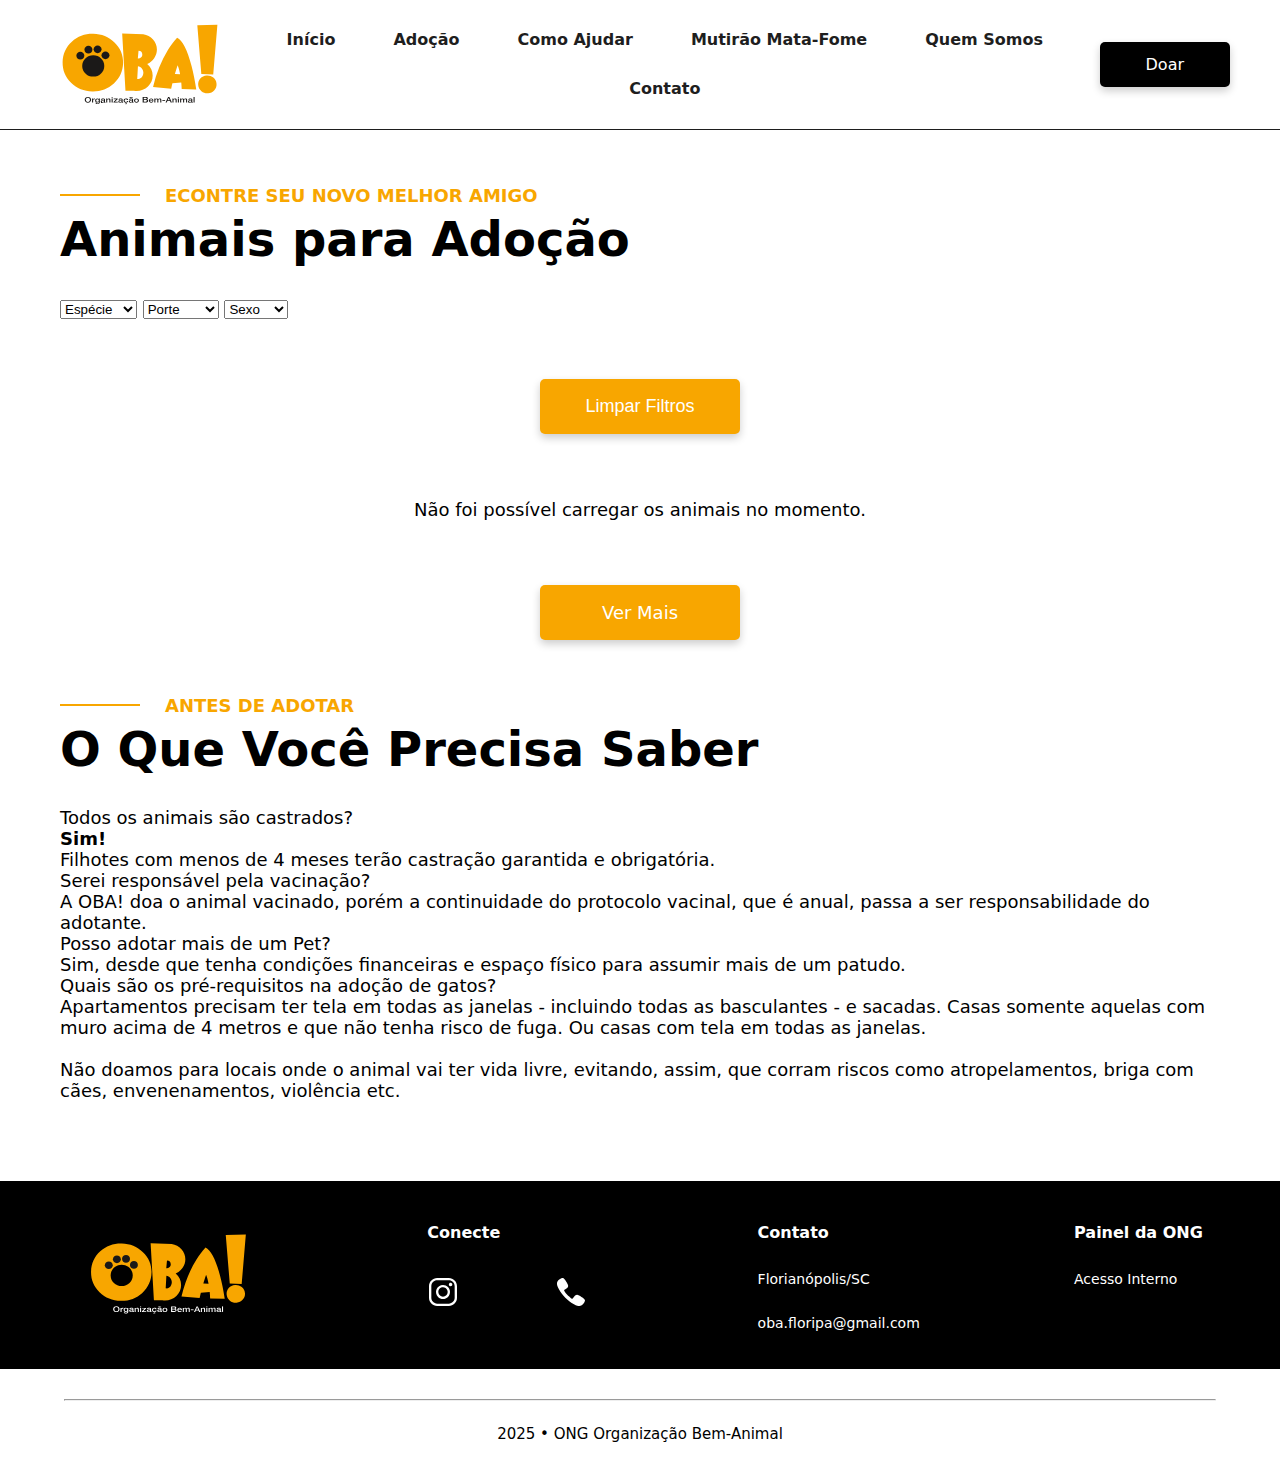
<file: adocao.html>
<!DOCTYPE html>
<html lang="pt-br">

<head>
    <meta charset="UTF-8">
    <meta name="viewport" content="width=device-width, initial-scale=1.0">

    <link rel="stylesheet" href="./assets/styles/style.css">
    <link rel="stylesheet" href="./assets/styles/navbar.css">
    <link rel="stylesheet" href="./assets/styles/footer.css">

    <link rel="icon" href="./assets/images/logo-oba.svg" type="image/png">

    <title>Adoção – OBA!</title>
</head>

<body>
    <header>
        <div id="navbar"></div>
    </header>

    <main>
        <section class="animais-destaque">
            <div class="subtitulo">
                <hr>
                <p>ECONTRE SEU NOVO MELHOR AMIGO</p>
            </div>

            <h2>Animais para Adoção</h2>

            <div class="filtros">
                <select id="filtro-especie">
                    <option value="">Espécie</option>
                    <option value="Cachorro">Cachorro</option>
                    <option value="Gato">Gato</option>
                </select>

                <select id="filtro-porte">
                    <option value="">Porte</option>
                    <option value="Pequeno">Pequeno</option>
                    <option value="Médio">Médio</option>
                    <option value="Grande">Grande</option>
                </select>

                <select id="filtro-sexo">
                    <option value="">Sexo</option>
                    <option value="Macho">Macho</option>
                    <option value="Fêmea">Fêmea</option>
                </select>
                
                <button id="limpar-filtros" class="button-laranja filtrar">Limpar Filtros</button>
            </div>

            <div class="card-container" id="cards-animais">
                <!-- Cards serão inseridos aqui -->
            </div>

            <a href="./adocao.html" class="button-laranja">Ver Mais</a>
        </section>

        <section class="info">
            <div class="subtitulo">
                <hr>
                <p>ANTES DE ADOTAR</p>
            </div>

            <h2>O Que Você Precisa Saber</h2>

            <div class="info-cards">
                <div class="card-laranja">Todos os animais são castrados?</div>
                <div class="card-azul"><strong>Sim!</strong> <br> Filhotes com menos de 4 meses terão castração
                    garantida e
                    obrigatória.</div>

                <div class="card-laranja">Serei responsável pela vacinação?</div>
                <div class="card-azul">A OBA! doa o animal vacinado, porém a continuidade do protocolo vacinal, que é
                    anual,
                    passa a ser responsabilidade do adotante.</div>

                <div class="card-laranja">Posso adotar mais de um Pet?</div>
                <div class="card-azul">Sim, desde que tenha condições financeiras e espaço físico para assumir mais de
                    um
                    patudo.</div>

                <div class="card-laranja">Quais são os pré-requisitos na adoção de gatos?</div>
                <div class="card-azul">Apartamentos precisam ter tela em todas as janelas - incluindo todas as
                    basculantes -
                    e sacadas. Casas somente aquelas com muro acima de 4 metros e que não tenha risco de fuga. Ou casas
                    com
                    tela em todas as janelas. <br><br>

                    Não doamos para locais onde o animal vai ter vida livre, evitando, assim, que corram riscos como
                    atropelamentos, briga com cães, envenenamentos, violência etc.</div>
            </div>
        </section>
    </main>

    <footer>
        <div id="footer"></div>
    </footer>

    <script type="text/javascript" src="./assets/scripts/loadings.js"></script>
    <script type="text/javascript" src="./assets/scripts/adocao.js"></script>
</body>

</html>
</file>
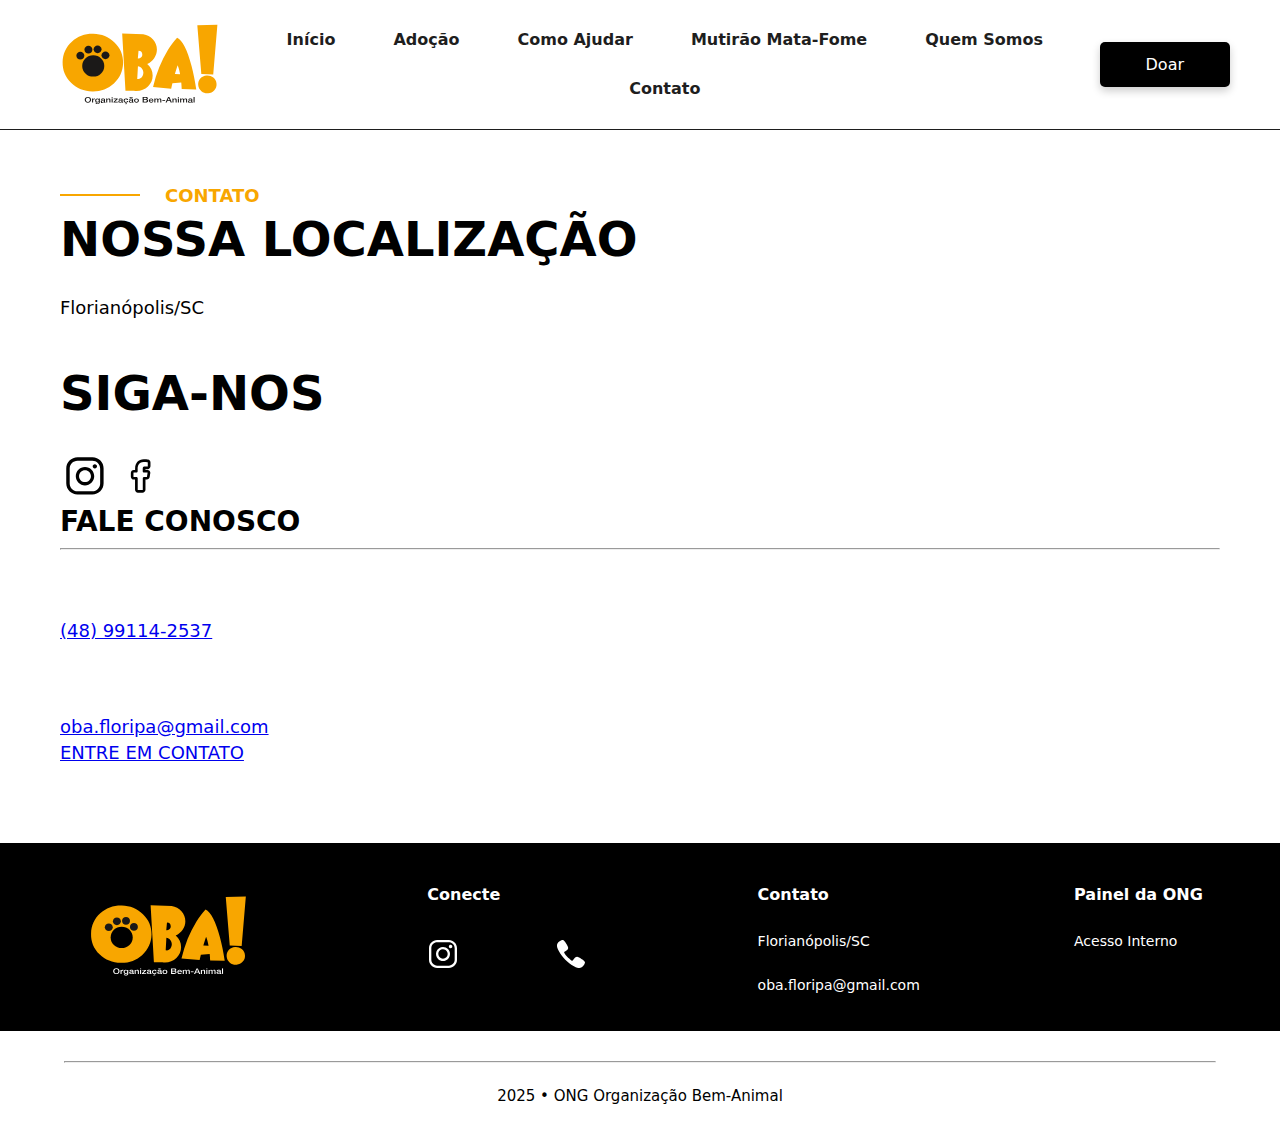
<file: contato.html>
<!DOCTYPE html>
<html lang="pt-br">

<head>
    <meta charset="UTF-8">
    <meta name="viewport" content="width=device-width, initial-scale=1.0">

    <link rel="stylesheet" href="./assets/styles/style.css">
    <link rel="stylesheet" href="./assets/styles/navbar.css">
    <link rel="stylesheet" href="./assets/styles/footer.css">

    <link rel="icon" href="./assets/images/logo-oba.svg" type="image/png">

    <title>Contato – OBA!</title>
</head>

<body>
    <header>
        <div id="navbar"></div>
    </header>

    <main>
        <section class="contato">
            <div class="textos">
                <div class="subtitulo">
                    <hr>
                    <p>CONTATO</p>
                </div>

                <h2>NOSSA LOCALIZAÇÃO</h2>
                <p>Florianópolis/SC</p><br><br>

                <h2>SIGA-NOS</h2>

                <a href="https://www.instagram.com/organizacao.bem.animal/" target="_blank"
                    style="text-decoration: none; color: #000;" aria-label="Abrir perfil do Instagram da OBA!">
                    <img src="assets/images/instagram.svg" alt="Ícone Instagram"
                        style="width: 50px;height: 50px;display: inline-block; text-decoration: none; color: #000;">
                </a>

                <a href="https://www.facebook.com/obafloripa/" target="_blank"
                    style="text-decoration: none; color: #000;" aria-label="Abrir perfil do Facebook da OBA!">
                    <img src="assets/images/facebook.svg" alt="Ícone Facebook"
                        style="width: 50px;height: 50px;display: inline-block;">
                </a>
            </div>


            <div class="fale-conosco">
                <h3>FALE CONOSCO</h3>
                <hr><br>

                <a href="https://wa.me/5548991142537" target="_blank"
                    aria-label="Abrir conversa no WhatsApp com a OBA!">
                    <span>
                        <img src="assets/images/phone-light.svg" alt="Ícone telefone"
                            style="width: 40px; height: 40px;">
                        <p>(48) 99114-2537</p>
                    </span>
                </a><br>

                <a href="mailto:oba.floripa@gmail.com" aria-label="Abrir conversa no e-mail com a OBA!">
                    <span>
                        <img src="assets/images/mail.svg" alt="Ícone e-mail" style="width: 40px; height: 40px;">
                        <p>oba.floripa@gmail.com</p>
                    </span>
                </a>

                <div class="entre-em-contato">
                    <a href="https://wa.me/5548991142537" target="_blank"
                        aria-label="Abrir conversa no WhatsApp com a OBA!">ENTRE EM CONTATO</a>
                </div>
            </div>
        </section>
    </main>

    <footer>
        <div id="footer"></div>
    </footer>

    <script type="text/javascript" src="./assets/scripts/loadings.js"></script>
</body>

</html>
</file>
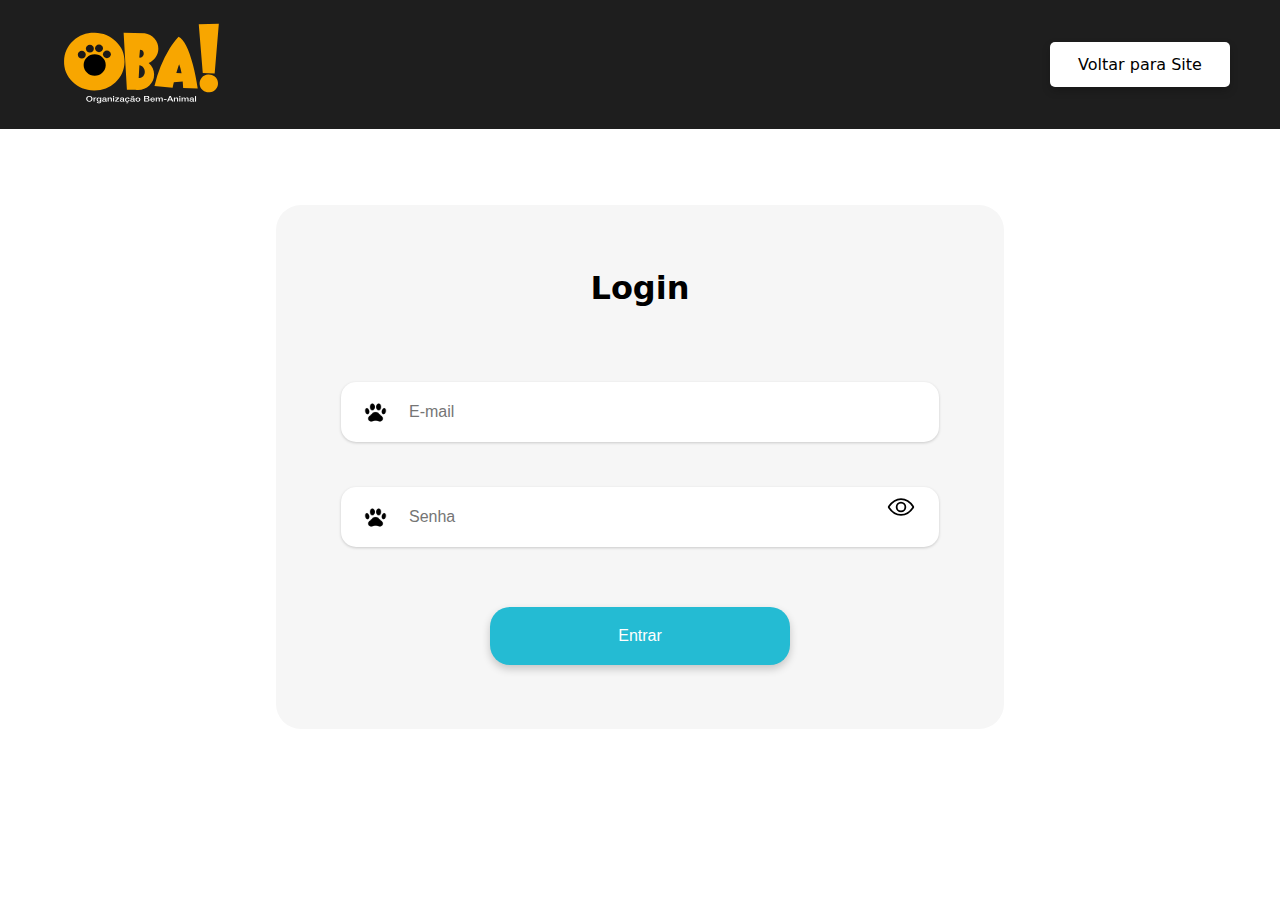
<file: login.html>
<!DOCTYPE html>
<html lang="pt-br">

<head>
    <meta charset="UTF-8">
    <meta name="viewport" content="width=device-width, initial-scale=1.0">

    <link rel="stylesheet" href="./assets/styles/style.css">
    <link rel="stylesheet" href="./assets/styles/login.css">

    <link rel="icon" href="./assets/images/logo-oba.svg" type="image/png">

    <title>Login – OBA!</title>
</head>

<body>
    <header>
        <nav class="navbar">
            <img src="./assets/images/logo-oba-2.svg" alt="Logo Organização Bem-Animal">

            <a href="./index.html" class="nav-button">Voltar para Site</a>
        </nav>
    </header>

    <main>
        <section class="login">
            <h2 style="font-size: xx-large;">Login</h2>
                <form>
                    <input type="email" id="email" placeholder="E-mail" class="formTextBox"><br>
                    
                    <div class="senha-container">
                        <input type="password" id="senha" placeholder="Senha" class="formTextBox">
                        <input type="checkbox" id="hideButton">
                        <label for="hideButton" class="icone-olho"></label>
                    </div>

                    <button type="submit" id="entrar" class="entrar-button">Entrar</button>
                </form>
        </section>
    </main>

    <script type="text/javascript" src="./assets/scripts/login.js"></script>
</body>

</html>
</file>
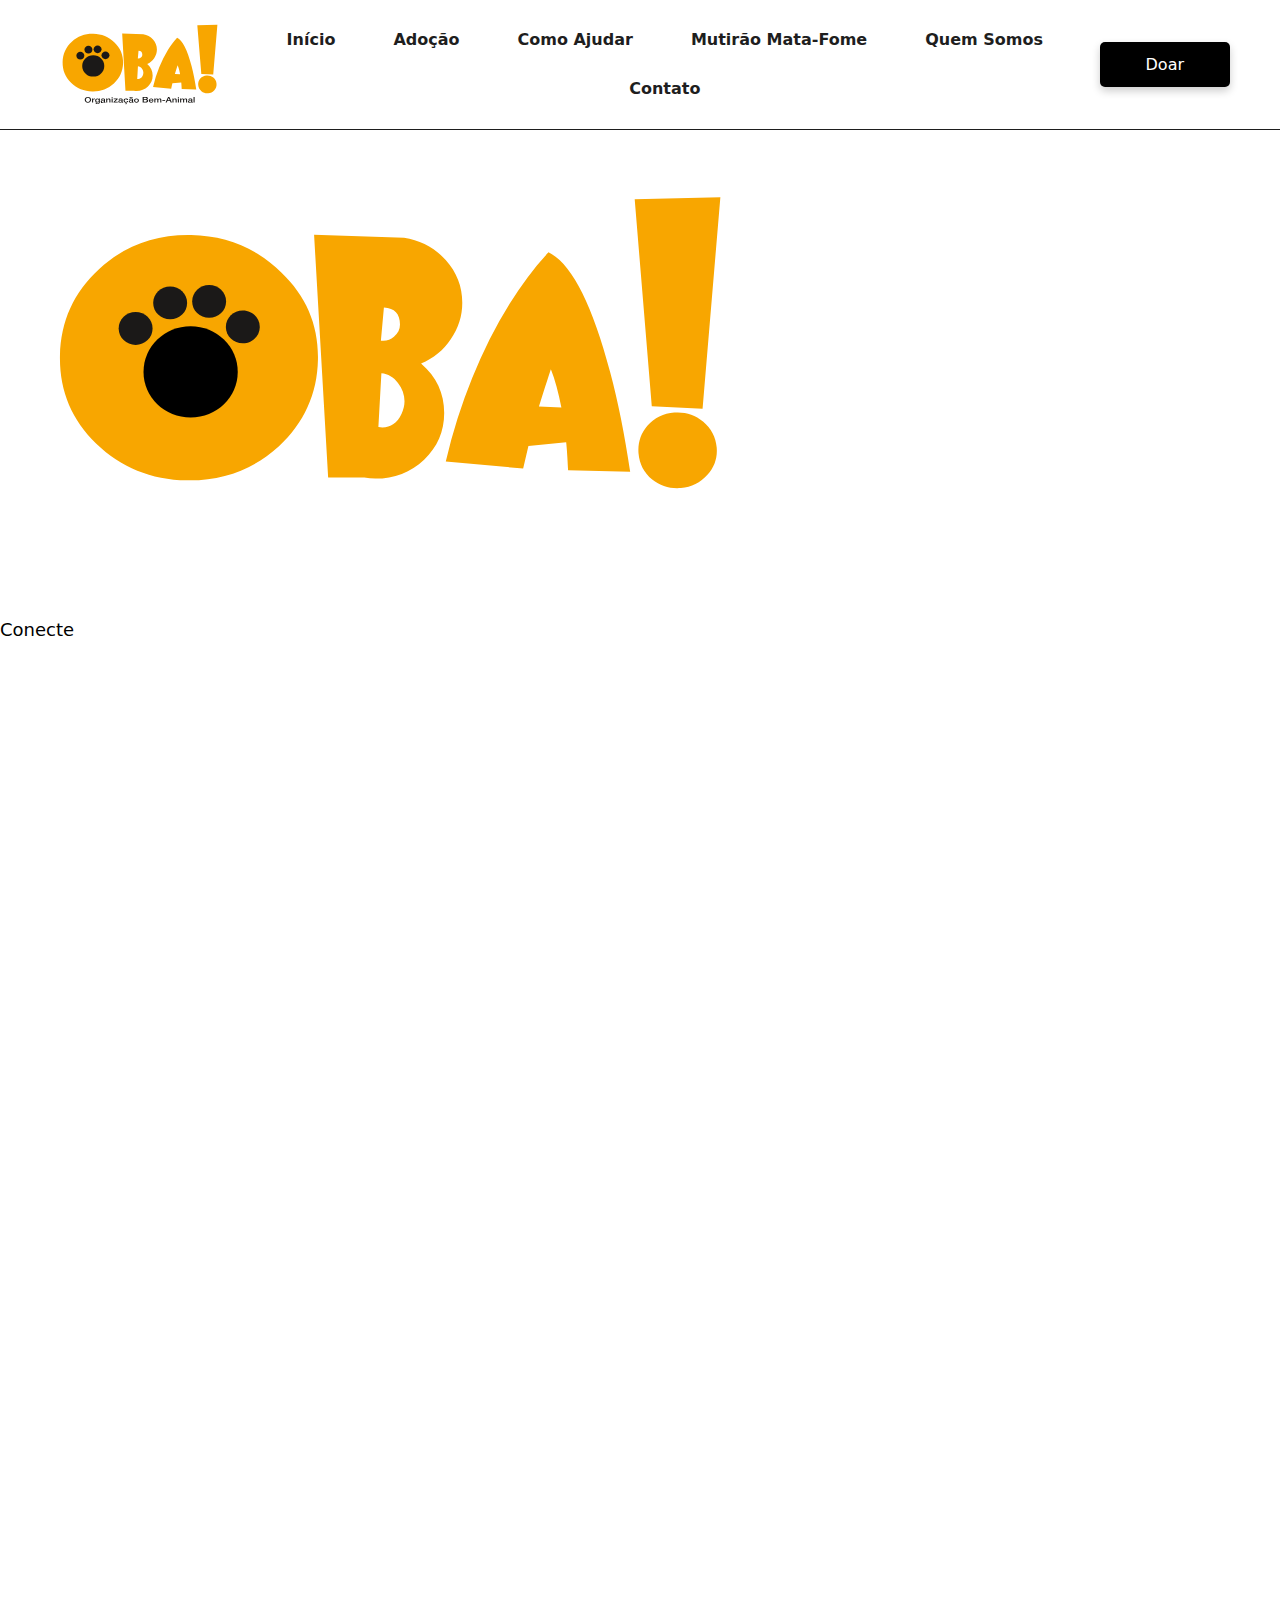
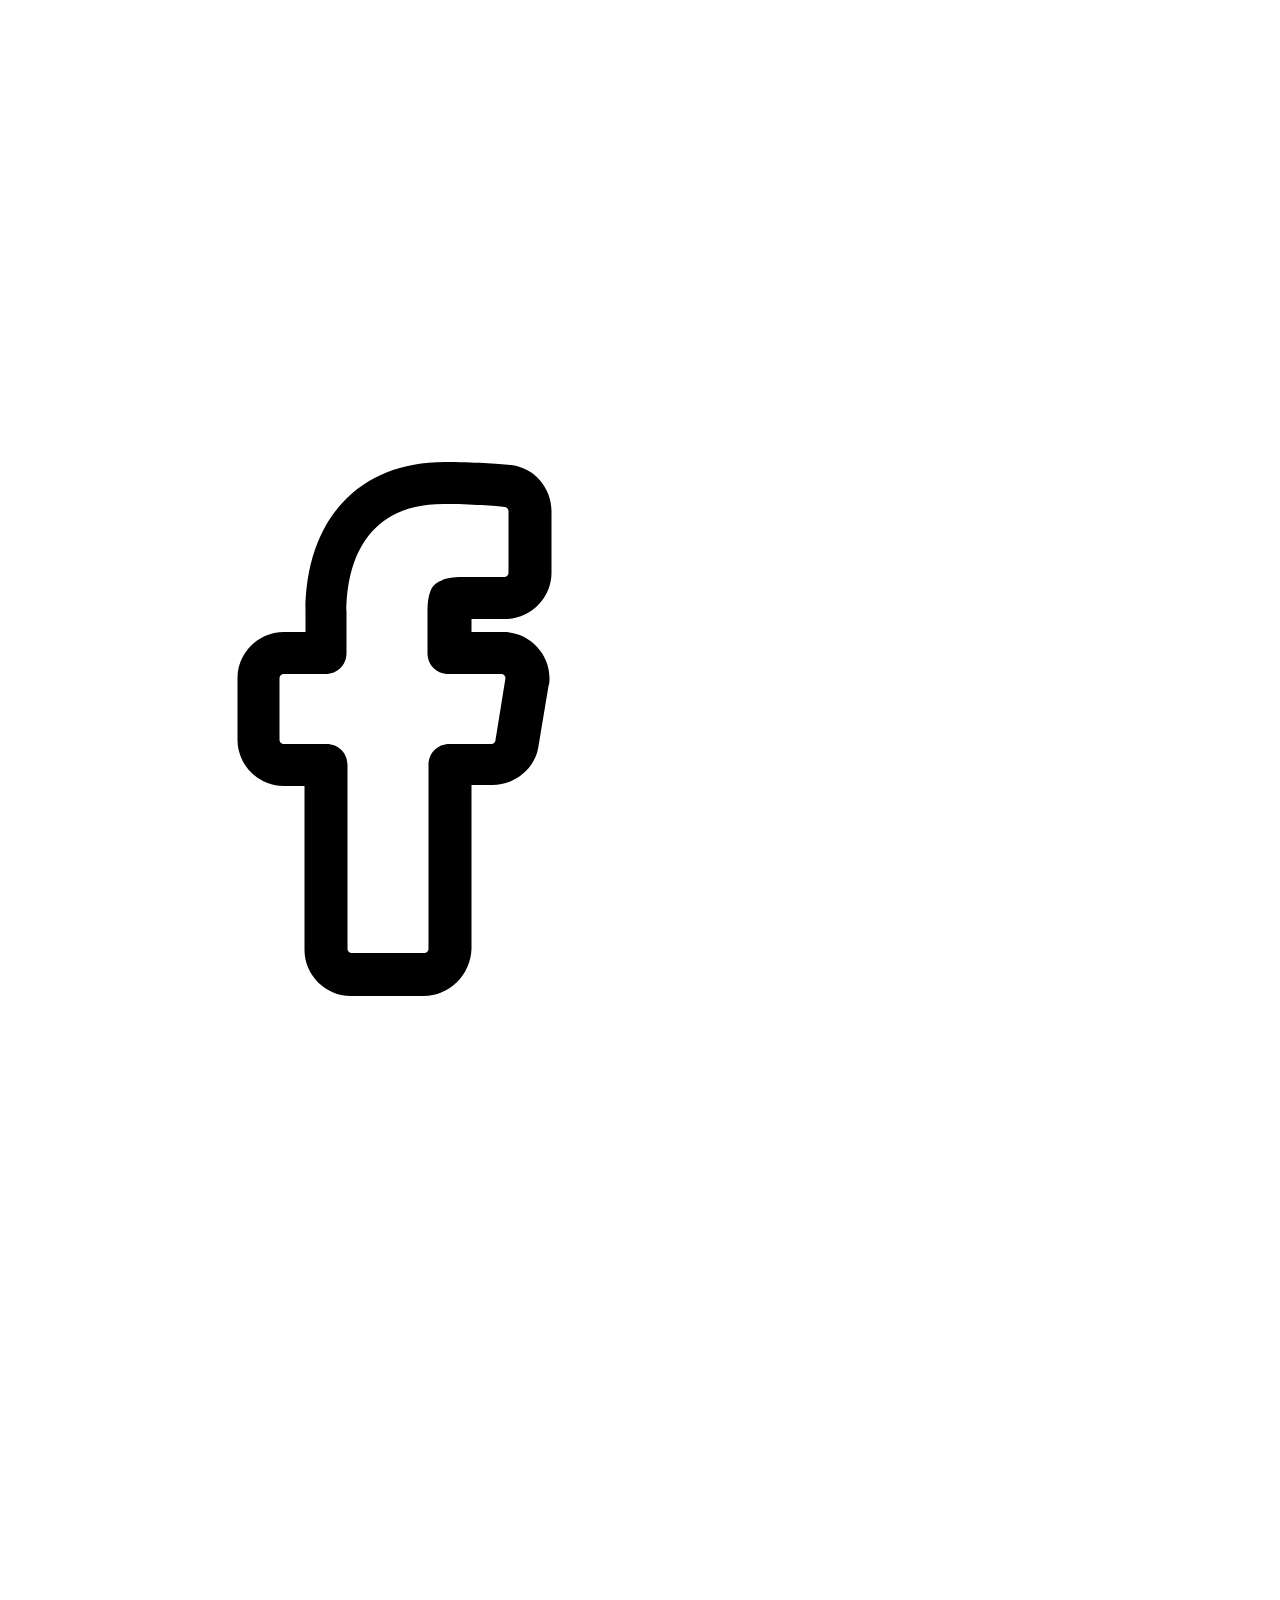
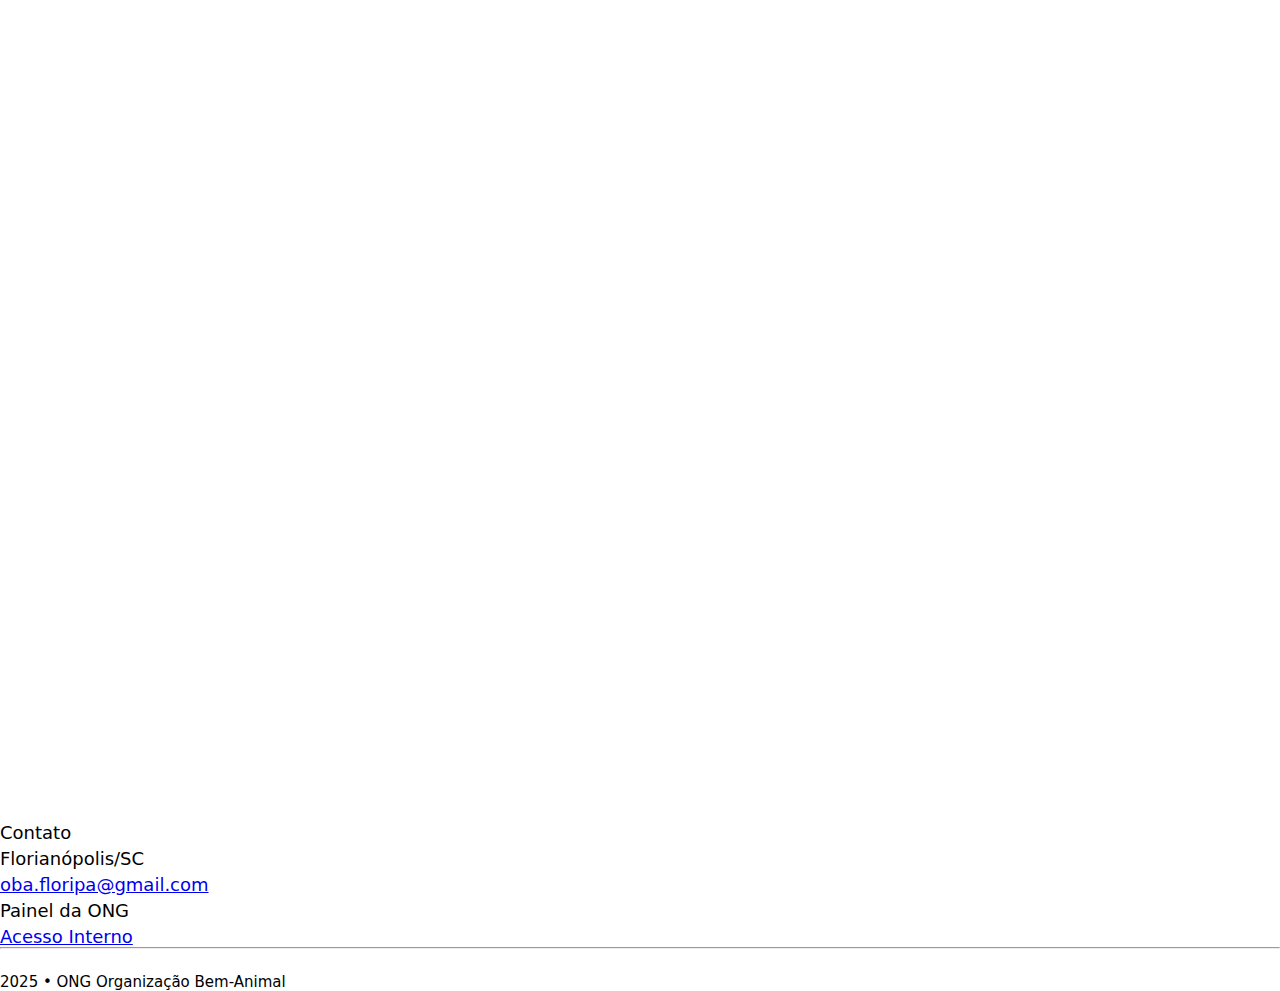
<file: mutirao.html>
<!DOCTYPE html>
<html lang="pt-br">

<head>
    <meta charset="UTF-8">
    <meta name="viewport" content="width=device-width, initial-scale=1.0">

    <link rel="stylesheet" href="./assets/styles/style.css">
    <link rel="stylesheet" href="./assets/styles/navbar.css">

    <link rel="icon" href="./assets/images/logo-oba.svg" type="image/png">

    <title>Mutirão Mata-Fome – OBA!</title>
</head>

<body>
    <header>
        <div id="navbar"></div>
    </header>


    <main>

    </main>

    <footer>
        <div id="footer"></div>
    </footer>

    <script type="text/javascript" src="./assets/scripts/loadings.js"></script>
</body>

</html>
</file>
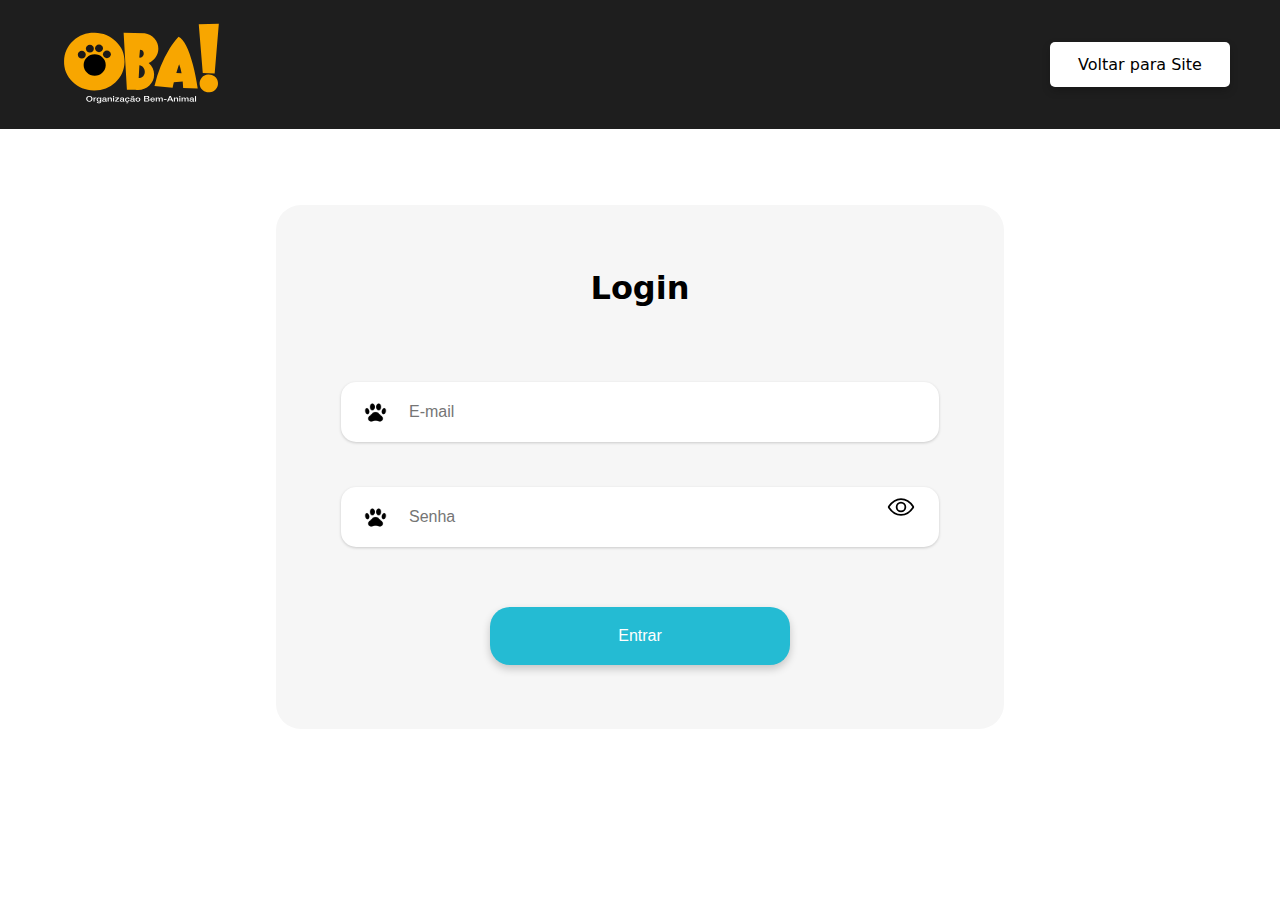
<file: painel-animais.html>
<!DOCTYPE html>
<html lang="pt-br">

<head>
    <meta charset="UTF-8">
    <meta name="viewport" content="width=device-width, initial-scale=1.0">

    <link rel="stylesheet" href="./assets/styles/paineis.css">

    <link rel="icon" href="./assets/images/logo-oba.svg" type="image/png">

    <link rel="preconnect" href="https://fonts.googleapis.com">
    <link rel="preconnect" href="https://fonts.gstatic.com" crossorigin>
    <link href="https://fonts.googleapis.com/css2?family=Roboto:ital,wght@0,100..900;1,100..900&display=swap"
        rel="stylesheet">

    <title>Painel de Animais – OBA!</title>
</head>

<body>
    <header>
        <div class="menu-content">
            <img src="assets/images/logo-oba-branca.svg" alt="Logo OBA!" class="logo"
                style="width: 10vw; height: auto; margin-top: 15px; margin-left: 20px">
            <svg width="100%" height="5">
                <line x1="0" y1="0%" x2="100%" y2="0" style="stroke: white; stroke-width: 0.5px;"></line>
            </svg>

            <div class="navMenu">
                <p>Menu</p>
                <a href="./painel-animais.html">
                    <div class="currentOpt">
                        <img src="./assets/images/blue-paw.svg"
                            style="height: 20px; width: auto;vertical-align: -10%;margin-right: 10px;">
                        Animais
                    </div>
                </a> <br>
                <a href="./painel-doacoes.html">
                    <div class="navOpt">
                        <img src="./assets/images/coin.svg"
                            style="height: 20px; width: auto;vertical-align: -10%;margin-right: 10px;">
                        Doações
                    </div>
                </a>
            </div>
        </div>

        <a href="./index.html" class="nav-button">Voltar para Site</a>
    </header>

    <main>
        <section class="painel-container">
            <div class="painel-header">
                <h2>Painel Animais</h2>
                <button id="botao-abrir-modal">+</button>
            </div>

            <!-- Modal de Cadastro -->
            <div id="modal-cadastro" class="modal hidden">
                <div class="modal-content">
                    <h3>Cadastrar Animal</h3>
                    <form id="form-animal">
                        <input type="text" id="nome" placeholder="Nome" required>

                        <select id="especie" required>
                            <option value="">Espécie</option>
                            <option value="Cachorro">Cachorro</option>
                            <option value="Gato">Gato</option>
                        </select>

                        <input type="text" id="idade" placeholder="Idade" required>

                        <select id="sexo" required>
                            <option value="">Sexo</option>
                            <option value="Macho">Macho</option>
                            <option value="Fêmea">Fêmea</option>
                        </select>

                        <select id="porte" required>
                            <option value="">Porte</option>
                            <option value="Pequeno">Pequeno</option>
                            <option value="Médio">Médio</option>
                            <option value="Grande">Grande</option>
                        </select>

                        <input type="url" id="imagem" placeholder="URL da imagem">

                        <div class="botoes-form">
                            <button type="submit">Cadastrar</button>
                            <button type="button" id="fechar-modal">Cancelar</button>
                        </div>
                    </form>
                </div>
            </div>
        </section>

        <!-- Modal de Confirmação -->
        <div id="modal-confirmacao" class="modal hidden">
            <div class="modal-content">
                <h3>Deseja realmente remover este animal?</h3>
                <div class="botoes-form">
                    <button id="confirmar-remocao">Sim</button>
                    <button id="cancelar-remocao">Cancelar</button>
                </div>
            </div>
        </div>

        <!-- Cards de Animais -->
        <section>
            <div id="cards-animais" class="cards-container"></div>
        </section>
    </main>

    <script type="text/javascript" src="./assets/scripts/painel-animais.js"></script>
</body>

</html>
</file>
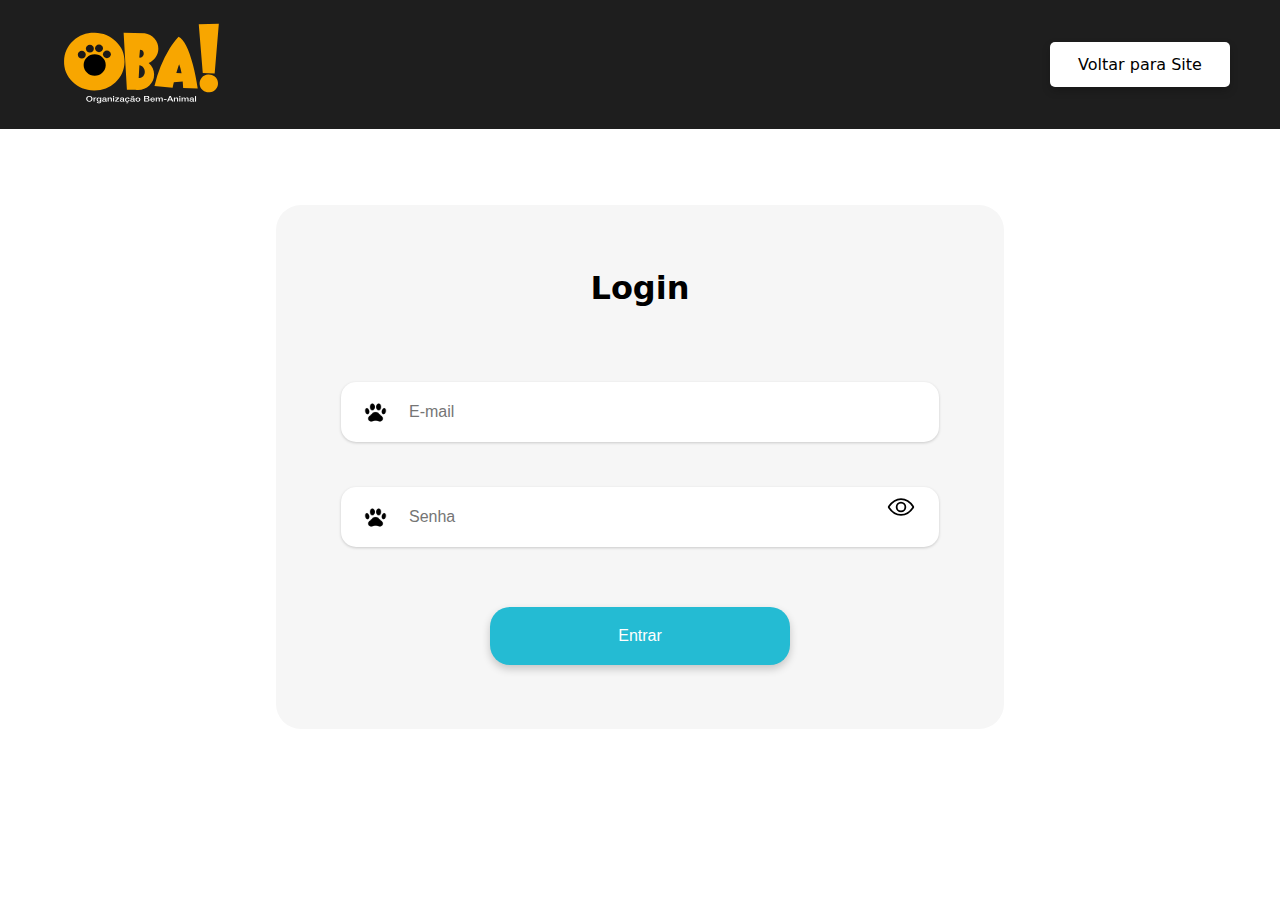
<file: painel-doacoes.html>
<!DOCTYPE html>
<html lang="pt-br">

<head>
    <meta charset="UTF-8">
    <meta name="viewport" content="width=device-width, initial-scale=1.0">

    <link rel="stylesheet" href="./assets/styles/paineis.css">

    <link rel="icon" href="./assets/images/logo-oba.svg" type="image/png">

    <link rel="preconnect" href="https://fonts.googleapis.com">
    <link rel="preconnect" href="https://fonts.gstatic.com" crossorigin>
    <link href="https://fonts.googleapis.com/css2?family=Roboto:ital,wght@0,100..900;1,100..900&display=swap"
        rel="stylesheet">

    <title>Painel de Doações – OBA!</title>
</head>

<body>
    <header>
        <div>
            <img src="assets/images/logo-oba-branca.svg" alt="Logo OBA!"
                style="width: 10vw; height: auto; margin-top: 15px; margin-left: 20px">
            <svg width="100%" height="5">
                <line x1="0" y1="0%" x2="100%" y2="0" style="stroke: white; stroke-width: 0.5px;"></line>
            </svg>

            <div class="navMenu">
                <p>Menu</p>
                <a href="./painel-animais.html">
                    <div class="navOpt">
                        <img src="./assets/images/paw.png"
                            style="height: 20px; width: auto;vertical-align: -10%;margin-right: 10px;">
                        Animais
                    </div>
                </a> <br>
                <a href="./painel-doacoes.html">
                    <div class="currentOpt">
                        <img src="./assets/images/paw.png"
                            style="height: 20px; width: auto;vertical-align: -10%;margin-right: 10px;">
                        Doações
                    </div>
                </a>
            </div>
        </div>

        <a href="./index.html" class="nav-button">Voltar para Site</a>
    </header>

    <main class="doacoes">
        <section class="painel-container">
            <div class="painel-header">
                <h2>Painel Doações</h2>
                <button id="botao-abrir-modal">+</button>
            </div>

            <!-- Modal de Cadastro -->
            <div id="modal-cadastro" class="modal hidden">
                <div class="modal-content">
                    <h3>Cadastrar Doação</h3>
                    <form id="form-doacao">
                        <input type="text" id="nome" placeholder="Nome" required>

                        <select id="tipo" required>
                            <option value="">Tipo</option>
                            <option value="Financeira">Financeira</option>
                            <option value="Ração">Ração</option>
                            <option value="Medicamento">Medicamento</option>
                            <option value="Outro">Outro</option>
                        </select>

                        <input type="text" id="descricao" placeholder="Descrição">

                        <input type="date" id="data" placeholder="Data">

                        <div class="botoes-form">
                            <button type="submit">Cadastrar</button>
                            <button type="button" id="fechar-modal">Cancelar</button>
                        </div>
                    </form>
                </div>
            </div>
        </section>

        <!-- Modal de Confirmação -->
        <div id="modal-confirmacao" class="modal hidden">
            <div class="modal-content">
                <h3>Deseja realmente remover esta doação?</h3>
                <div class="botoes-form">
                    <button id="confirmar-remocao">Sim</button>
                    <button id="cancelar-remocao">Cancelar</button>
                </div>
            </div>
        </div>

        <!-- Cards de Doações -->
        <section>
            <div id="cards-doacoes" class="cards-container"></div>
        </section>
    </main>

    <script type="text/javascript" src="./assets/scripts/painel-doacoes.js"></script>
</body>

</html>
</file>
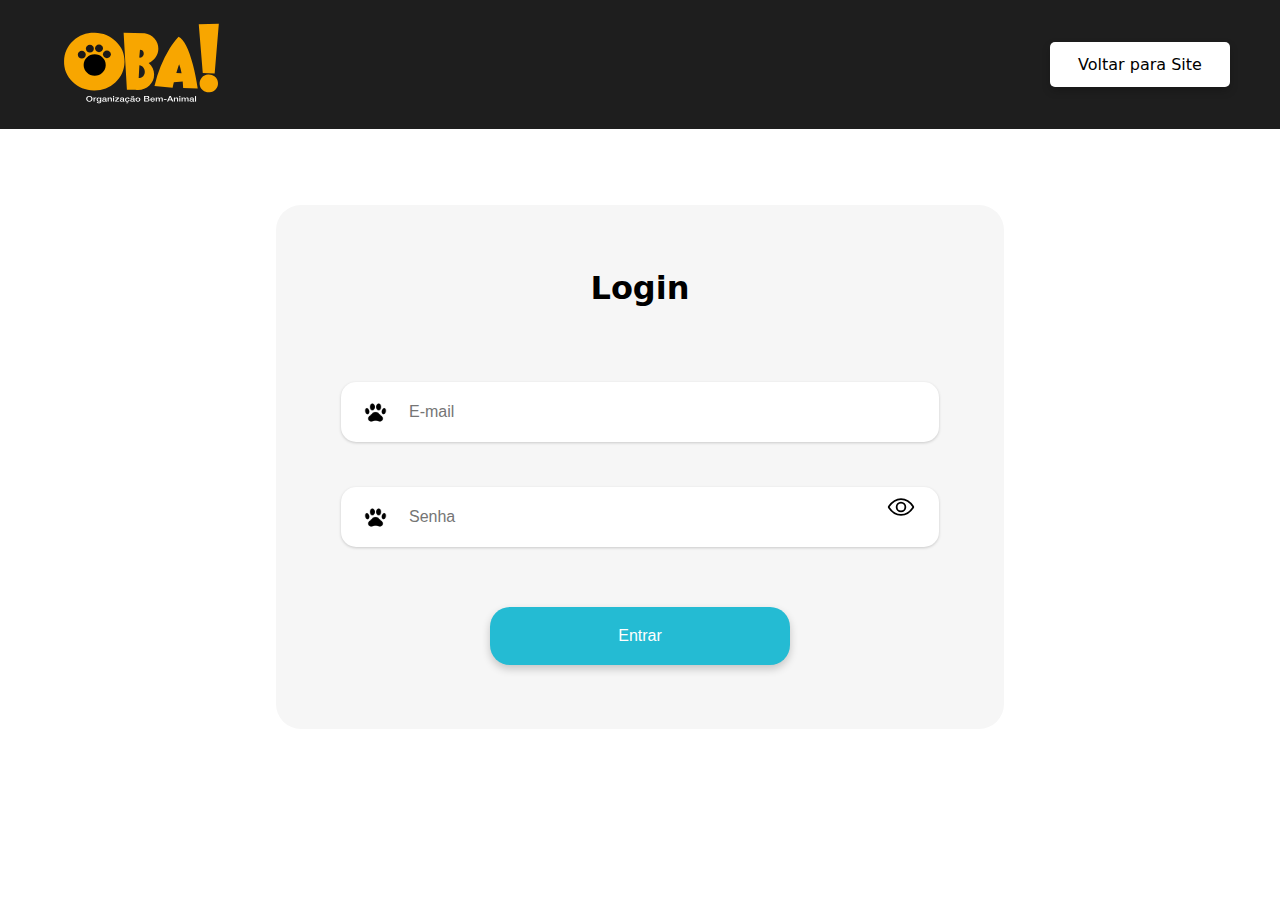
<file: painel-usuarios.html>
<!DOCTYPE html>
<html lang="pt-br">

<head>
    <meta charset="UTF-8">
    <meta name="viewport" content="width=device-width, initial-scale=1.0">

    <link rel="stylesheet" href="./assets/styles/paineis.css">

    <link rel="icon" href="./assets/images/logo-oba.svg" type="image/png">

    <link rel="preconnect" href="https://fonts.googleapis.com">
    <link rel="preconnect" href="https://fonts.gstatic.com" crossorigin>
    <link href="https://fonts.googleapis.com/css2?family=Roboto:ital,wght@0,100..900;1,100..900&display=swap"
        rel="stylesheet">

    <title>Painel de Usuários – OBA!</title>
</head>

<body>
    <header>
        <div class="menu-content">
            <img src="assets/images/logo-oba-branca.svg" alt="Logo OBA!" class="logo"
                style="width: 10vw; height: auto; margin-top: 15px; margin-left: 20px">
            <svg width="100%" height="5">
                <line x1="0" y1="0%" x2="100%" y2="0" style="stroke: white; stroke-width: 0.5px;"></line>
            </svg>

            <div class="navMenu">
                <p>Menu</p>
                <a href="./painel-animais.html">
                    <div class="navOpt">
                        <img src="./assets/images/blue-paw.svg"
                            style="height: 20px; width: auto;vertical-align: -10%;margin-right: 10px;">
                        Animais
                    </div>
                </a>
                <a href="./painel-doacoes.html">
                    <div class="navOpt">
                        <img src="./assets/images/coin.svg"
                            style="height: 20px; width: auto;vertical-align: -10%;margin-right: 10px;">
                        Doações
                    </div>
                </a>
                <a href="./painel-usuarios.html">
                    <div class="currentOpt">
                        <img src="./assets/images/user.svg"
                            style="height: 20px; width: auto;vertical-align: -10%;margin-right: 10px;">
                        Usuários
                    </div>
                </a>
            </div>
        </div>

        <a href="./index.html" class="nav-button">Voltar para Site</a>
    </header>

    <main class="doacoes">
        <section class="painel-container">
            <div class="painel-header">
                <h2>Painel Usuários</h2>
                <button id="botao-abrir-modal">+</button>
            </div>

            <div class="busca-usuarios">
                <input type="text" id="busca-usuario" placeholder="Buscar usuário por e-mail">
            </div>

            <!-- Modal de Cadastro -->
            <div id="modal-cadastro" class="modal hidden">
                <div class="modal-content">
                    <h3>Cadastrar Usuário</h3>
                    <form id="form-usuario">
                        <input type="email" id="username" placeholder="E-mail" required>

                        <input type="password" id="password" placeholder="Senha" required>

                        <select id="role" required>
                            <option value="">Permissão</option>
                            <option value="ADMIN">ADMIN</option>
                            <option value="SUPER_ADMIN">SUPER_ADMIN</option>
                        </select>

                        <div class="botoes-form">
                            <button type="submit">Cadastrar</button>
                            <button type="button" id="fechar-modal">Cancelar</button>
                        </div>
                    </form>
                </div>
            </div>
        </section>

        <!-- Cards de Usuários -->
        <section>
            <div id="cards-usuarios" class="cards-container"></div>
        </section>
    </main>

    <script type="text/javascript" src="./assets/scripts/painel-usuarios.js"></script>
</body>

</html>
</file>
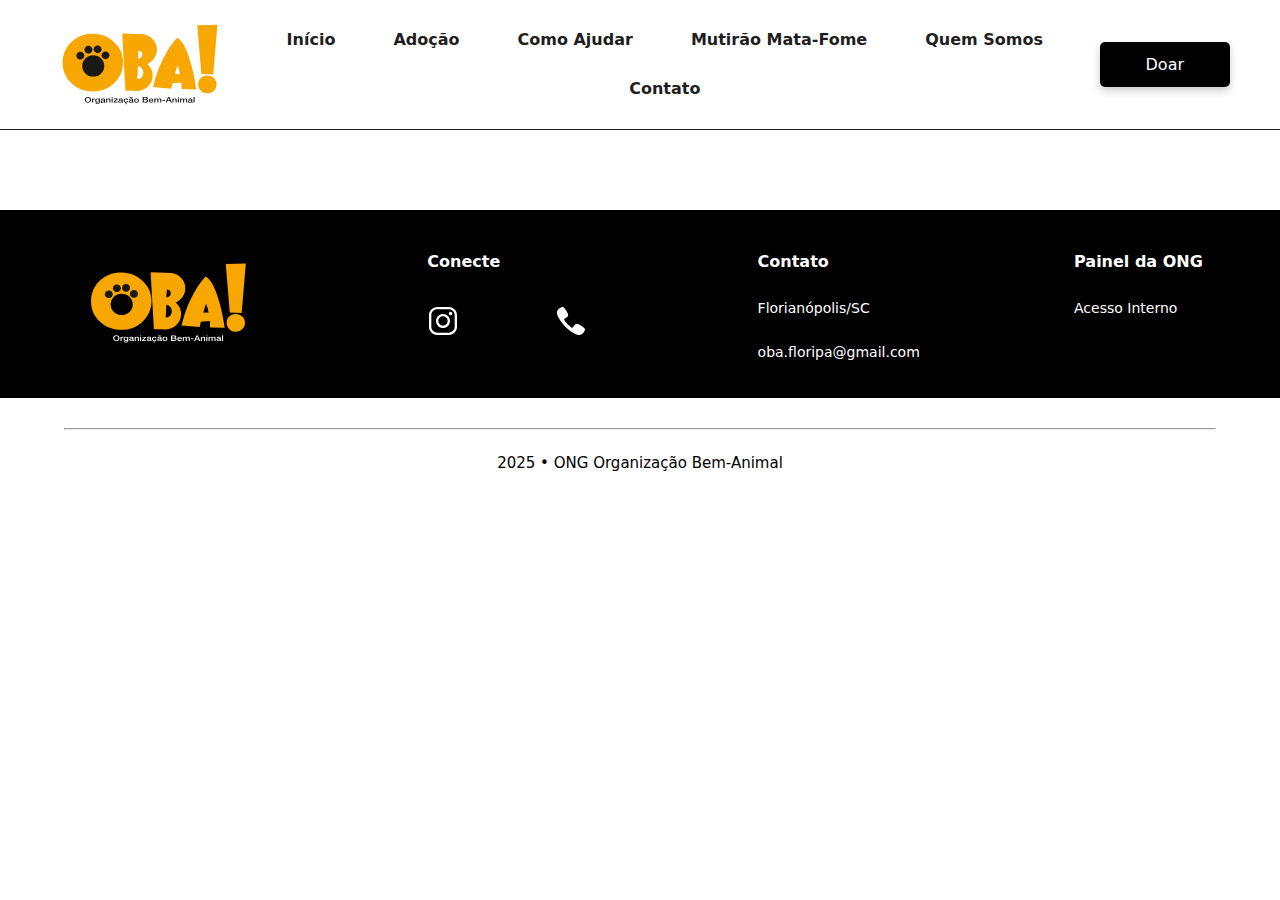
<file: quem-somos.html>
<!DOCTYPE html>
<html lang="pt-br">

<head>
    <meta charset="UTF-8">
    <meta name="viewport" content="width=device-width, initial-scale=1.0">

    <link rel="stylesheet" href="./assets/styles/style.css">
    <link rel="stylesheet" href="./assets/styles/navbar.css">
    <link rel="stylesheet" href="./assets/styles/footer.css">

    <link rel="icon" href="./assets/images/logo-oba.svg" type="image/png">

    <title>Quem Somos – OBA!</title>
</head>

<body>
    <header>
        <div id="navbar"></div>
    </header>


    <main>

    </main>

    <footer>
        <div id="footer"></div>
    </footer>

    <script type="text/javascript" src="./assets/scripts/loadings.js"></script>
</body>

</html>
</file>
<file: assets/styles/style.css>
* {
    margin: 0;
    padding: 0;
}

body {
    font-family: system-ui, -apple-system, BlinkMacSystemFont, 'Segoe UI', Roboto, Oxygen, Ubuntu, Cantarell, 'Open Sans', 'Helvetica Neue', sans-serif;
    color: #000;
    font-size: 18px;
}

h2 {
    font-size: 48px;
    margin-bottom: 30px;
}

h3 {
    font-size: 28px;
    margin-bottom: 10px;
    font-weight: 600;
}

p {
    margin-top: 5px;
    margin-bottom: 5px;
}

.subtitulo {
    display: flex;
    align-items: center;
    gap: 25px;
}

.subtitulo hr {
    width: 80px;
    height: 1.5px;
    border: none;
    background-color: #f8a600;
}

.subtitulo p {
    color: #f8a600;
    font-weight: 600;
}

section {
    padding: 0 60px;
    margin: 50px auto;
}

.hero {
    padding: 0;
    margin-top: 0;
}

.hero img {
    width: 100%;
    height: auto;
}

.card-container {
    display: flex;
    flex-wrap: wrap;
    justify-content: center;
    gap: 30px;
    margin-top: 60px;
}

.card {
    background: white;
    border-radius: 20px;
    width: 400px;
    box-shadow: 0 6px 12px rgba(0, 0, 0, 0.2);
}

.card img {
    width: 100%;
    height: 300px;
    border-radius: 20px 20px 0 0;
    object-fit: cover;
    margin-bottom: 20px;
}

.card h3,
.card p {
    padding-left: 40px;
    padding-right: 40px;
    line-height: 1.3;
}

.button-adotar,
.button-laranja {
    color: #fff;
    text-decoration: none;
    display: flex;
    align-items: center;
    justify-content: center;
    width: 100%;
    max-width: 180px;
    height: 45px;
    font-size: 16px;
    border-radius: 5px;
    box-shadow: 0 4px 8px rgba(0, 0, 0, 0.2);
    cursor: pointer;
    background-color: #000;
    border: none;
    transition: transform 0.2s ease, box-shadow 0.2s ease;
    margin: 30px auto;
}

.button-adotar:hover,
.button-laranja:hover {
    transform: translateY(-2px);
    box-shadow: 0 6px 12px rgba(0, 0, 0, 0.25);
    background-color: #1e1e1e;
}

.button-laranja {
    width: 100%;
    max-width: 200px;
    height: 55px;
    font-size: 18px;
    background-color: #f8a600;
    margin: 60px auto 0;
}

.button-laranja:hover {
    background-color: #f7aa0f;
}

.secao-colorida {
    padding: 50px;
    margin-left: 60px;
    margin-right: 60px;
    border-radius: 20px;
    box-shadow: 0 6px 12px rgba(0, 0, 0, 0.2);
}

.home-sobre-nos {
    background-color: #2190ebaa;
    display: flex;
    justify-content: space-between;
    align-items: center;
    gap: 40px;
}

.home-sobre-nos .textos {
    width: 100%;
    max-width: 650px;
}

.home-sobre-nos hr {
    background-color: #000;
}

.home-sobre-nos p {
    color: #000;
}

.home-sobre-nos img {
    width: 100%;
    max-width: 480px;
    height: auto;
    max-height: 580px;
    border-radius: 20px;
    object-fit: cover;
}

.como-ajudar .textos {
    margin-top: 60px;
    display: flex;
    justify-content: space-between;
    align-items: center;
    text-align: center;
    gap: 50px;
}

.ajuda-opcao {
    width: 100%;
    max-width: 385px;
}

.ajuda-opcao img {
    width: 40px;
    height: auto;
    margin-bottom: 10px;
}
</file>
<file: assets/styles/navbar.css>
.navbar {
    display: flex;
    align-items: center;
    justify-content: space-between;
    padding: 8px 50px;
    border-bottom: 1px solid #1e1e1e;
}

.navbar img {
    width: 100%;
    min-width: 100px;
    max-width: 180px;
}

.nav-links {
    display: flex;
    flex-wrap: wrap;
    justify-content: center;
    gap: 10px;
}

.nav-links a {
    color: #1e1e1e;
    text-decoration: none;
    text-align: center;
    display: inline-block;
    font-size: 16px;
    padding: 10px 24px;
    font-weight: 600;
    border-radius: 20px;
    transition: all 0.2s;
}

.nav-links a:hover {
    background-color: rgba(0, 0, 0, 0.1);
}

.nav-button {
    color: #fff;
    text-decoration: none;
    display: flex;
    align-items: center;
    justify-content: center;
    width: 140px;
    height: 45px;
    font-size: 16px;
    border-radius: 5px;
    box-shadow: 0 4px 8px rgba(0, 0, 0, 0.2);
    cursor: pointer;
    background-color: #000;
    border: none;
    transition: transform 0.2s ease, box-shadow 0.2s ease;
}

.nav-button:hover {
    transform: translateY(-2px);
    box-shadow: 0 6px 12px rgba(0, 0, 0, 0.25);
    background-color: #1e1e1e;
}

@media (max-width: 1024px) {
    .navbar {
        flex-wrap: wrap;
        justify-content: center;
        gap: 30px;
        padding: 30px 20px;
    }

    .nav-links {
        flex-wrap: wrap;
        gap: 8px;
    }
}

@media (max-width: 768px) {
    .navbar {
        flex-direction: column;
        align-items: center;
    }

    .nav-links {
        flex-direction: column;
        align-items: center;
    }

    .nav-links a {
        padding: 8px 18px;
    }
}

@media (max-width: 480px) {
    .navbar img {
        max-width: 140px;
    }

    .nav-links a {
        font-size: 15px;
        padding: 6px 14px;
    }
}
</file>
<file: assets/styles/footer.css>
.footer {
    margin: 80px auto 40px;
}

.logo {
    width: 100%;
    min-width: 100px;
    max-width: 180px;
}

.footer-content {
    display: flex;
    justify-content: space-around;
    background-color: #000;
    color: #fff;
    line-height: 2.8;
    font-size: 14px;
    padding: 25px 0;
}

.footer-links .titulo {
    font-size: 16px;
    font-weight: 700;
}

.footer-links .conecte {
    padding-left: 16px;
}

.footer-links .icones {
    display: flex;
    justify-content: space-between;
    align-items: center;
}

.footer-links .icones img {
    width: 32px; 
    height: auto;
}

.footer-links .icones a {
    color: #ffffff;
    display: flex;
    align-items: center;
    justify-content: center;
    padding: 16px;
    border-radius: 50%;
    transition: all 0.2s;
}

.footer-links .icones a:hover {
    background-color: rgba(255, 255, 255, 0.2);
}

.footer-links a {
    color: #ffffff;
    text-decoration: none;
    transition: all 0.2s;
}

.footer-links a:hover {
    color: #f8a600;
}

.footer-small {
    width: 90%;
    margin: 30px auto 0;
    text-align: center;
}
</file>
<file: assets/styles/login.css>
.navbar {
    display: flex;
    align-items: center;
    justify-content: space-between;
    padding: 8px 50px;
    background-color: #1e1e1e;
}

.navbar img {
    width: 100%;
    min-width: 100px;
    max-width: 180px;
}

.nav-button {
    color: #000;
    text-decoration: none;
    display: flex;
    align-items: center;
    justify-content: center;
    width: 180px;
    height: 45px;
    font-size: 16px;
    border-radius: 5px;
    box-shadow: 0 4px 8px rgba(0, 0, 0, 0.2);
    cursor: pointer;
    background-color: #fff;
    border: none;
    transition: transform 0.2s ease, box-shadow 0.2s ease;
}

.nav-button:hover {
    transform: translateY(-2px);
    box-shadow: 0 6px 12px rgba(0, 0, 0, 0.25);
}

.login {
    background-color: #f6f6f6;
    width: 100%;
    max-width: 600px;
    margin-top: 6%;
    text-align: center;
    padding: 5%;
    border-radius: 25px;
}

.formTextBox {
    width: 100%;
    max-width: 550px;
    height: 30px;
    padding-top: 2.5%;
    padding-bottom: 2.5%;
    padding-left: 8%;
    border-radius: 15px;
    border: none;
    margin-top: 5vh;
    box-shadow: 0 1px 3px rgba(0, 0, 0, 0.185);
    font-size: 16px;
    background-image: url(/assets/images/paw.png);
    background-position: 4% 50%;
    background-size: 22.5px;
    background-repeat: no-repeat;
    text-indent: 20px;
}

.formTextBox:focus {
    background-image: none;
}

.senha-container {
    position: relative;
}

#hideButton {
    opacity: 0;
    width: 32px;
    height: 32px;
    position: absolute;
    top: 50%;
    right: 12px;
    transform: translateY(-50%);
    cursor: pointer;
    z-index: 2;
}

.icone-olho {
    position: absolute;
    top: 65px;
    right: 25px;
    transform: translateY(-50%);
    width: 28px;
    height: 28px;
    background-image: url("/assets/images/show.svg");
    background-size: cover;
    background-repeat: no-repeat;
    cursor: pointer;
    z-index: 1;
}

#hideButton:checked+.icone-olho {
    background-image: url("/assets/images/hide.svg");
}

.entrar-button {
    background-color: #24bbd3;
    border: none;
    width: 50%;
    padding: 20px;
    border-radius: 20px;
    margin-top: 10%;
    color: white;
    font-size: 16px;
    box-shadow: 0 4px 8px rgba(0, 0, 0, 0.2);
    cursor: pointer;
    transition: transform 0.2s ease, box-shadow 0.2s ease;
}

.entrar-button:hover {
    transform: translateY(-2px);
    box-shadow: 0 6px 12px rgba(0, 0, 0, 0.25);
}
</file>
<file: assets/styles/paineis.css>
* {
    margin: 0;
    padding: 0;
}

body {
    font-family: "Roboto", sans-serif;
    font-optical-sizing: auto;
    font-weight: 400;
    font-style: normal;
    font-variation-settings: "wdth" 100;

    color: #000;
    font-size: 18px;
}

header {
    background-color: #1e1e1e;
    width: 20vw;
    height: 100vh;
    position: fixed;
    display: flex;
    flex-direction: column;
    justify-content: space-between;
    padding: 20px 0;
    box-sizing: border-box;
}

.navMenu {
    color: #24bbd3;
    font-weight: 400;
    margin-left: 10%;
    margin-top: 5%;
    padding: 0;
}

.navMenu p {
    font-weight: 600;
    margin-left: 20px;
    margin-bottom: 15px;
    letter-spacing: 0.7px;
}

.navOpt,
.currentOpt {
    width: 70%;
    height: 30px;
    padding: 10px 20px;
    line-height: 30px;
    letter-spacing: 0.7px;
}

.navOpt:hover,
.currentOpt {
    background-color: #24bbd333;
    color: #24bbd3;
    border-radius: 5px;
}

a {
    text-decoration: none;
    color: rgba(153, 153, 153);
    font-size: 18px;
}

.nav-button {
    color: #000;
    text-decoration: none;
    display: flex;
    align-items: center;
    justify-content: center;
    width: 180px;
    height: 45px;
    font-size: 16px;
    border-radius: 5px;
    box-shadow: 0 4px 8px rgba(0, 0, 0, 0.2);
    cursor: pointer;
    background-color: #fff;
    border: none;
    transition: transform 0.2s ease, box-shadow 0.2s ease;
    margin: 10px auto;
}

.nav-button:hover {
    transform: translateY(-2px);
    box-shadow: 0 6px 12px rgba(0, 0, 0, 0.25);
}

section {
    padding: 0 100px;
    margin: 60px auto;
}

main {
    margin-left: 20vw;
    padding: 20px 10px;
}

h2 {
    font-size: 35px;
    margin: 0;
}

h3 {
    font-size: 25px;
}

.painel-header {
    display: flex;
    justify-content: space-between;
    align-items: center;
    margin-bottom: 40px;
}

#botao-abrir-modal {
    font-size: 32px;
    width: 45px;
    height: 45px;
    border-radius: 50%;
    background-color: #24bbd3;
    color: #fff;
    border: none;
    cursor: pointer;
    box-shadow: 0 4px 10px rgba(0, 0, 0, 0.2);
    transition: background-color 0.2s ease, transform 0.2s ease, box-shadow 0.2s ease;
}

#botao-abrir-modal:hover {
    background-color: #24bbd3ee;
    transform: translateY(-2px);
    box-shadow: 0 6px 12px rgba(0, 0, 0, 0.25);
}

.modal.hidden {
    display: none;
}

.modal {
    position: fixed;
    top: 0;
    left: 0;
    width: 100%;
    height: 100%;
    background-color: #00000088;
    display: flex;
    justify-content: center;
    align-items: center;
    z-index: 1000;
}

.modal-content {
    background: #f6f6f6;
    padding: 40px;
    border-radius: 25px;
    width: 100%;
    max-width: 500px;
    box-shadow: 0 6px 12px rgba(0, 0, 0, 0.3);
}

.modal-content h3 {
    margin-bottom: 30px;
    font-weight: 600;
    text-align: center;
}

.modal-content form {
    display: flex;
    flex-direction: column;
    gap: 20px;
}

.modal-content input,
.modal-content select {
    padding: 16px 12px;
    border-radius: 8px;
    border: none;
    box-shadow: 0 1px 3px rgba(0, 0, 0, 0.185);
    font-size: 16px;
    outline: none;
    transition: border-color 0.2s ease;
}

.modal-content input:focus,
.modal-content select:focus {
    border-color: #f8a600;
}

.botoes-form {
    display: flex;
    justify-content: space-between;
    gap: 10px;
    margin-top: 10px;
}

.botoes-form button {
    flex: 1;
    background-color: #24bbd3;
    border: none;
    padding: 12px;
    border-radius: 8px;
    color: #fff;
    font-size: 16px;
    box-shadow: 0 1px 3px rgba(0, 0, 0, 0.185);
    cursor: pointer;
    transition: background-color 0.2s ease, transform 0.2s ease, box-shadow 0.2s ease;
}

.botoes-form button:hover {
    background-color: #24bbd3ee;
    transform: translateY(-2px);
    box-shadow: 0 4px 8px rgba(0, 0, 0, 0.2);
}

#fechar-modal,
#cancelar-remocao {
    background-color: #f8a600;
}

#fechar-modal:hover,
#cancelar-remocao:hover {
    background-color: #f8a600ee;
}

.cards-container {
    display: flex;
    flex-wrap: wrap;
    gap: 30px;
    justify-content: flex-start;
}

.doacoes .cards-container {
    gap: 40px;
}

.card {
    display: flex;
    align-items: center;
    justify-content: space-between;
    background-color: #f6f6f6;
    border-radius: 25px;
    box-shadow: 0 2px 4px rgba(0, 0, 0, 0.185);
    padding: 20px 40px;
    width: 100%;
    max-width: 1000px;
    height: auto;
}

.doacoes .card {
    max-width: 380px;
}

.card-info {
    display: flex;
    align-items: center;
    gap: 40px;
}

.doacoes .card-info {
    flex-direction: column;
    align-items: flex-start;
    justify-content: flex-start;
    text-align: left;
    gap: 10px;
}

.card img {
    width: 100px;
    height: 100px;
    object-fit: cover;
    border-radius: 50%;
}

.card-acoes {
    display: flex;
    align-items: center;
    justify-content: center;
    gap: 25px;
    padding: 20px;
}

.doacoes .card-acoes {
    flex-direction: column;
}

.card-acoes button {
    display: flex;
    align-items: center;
    justify-content: center;
    width: 55px;
    height: 55px;
    border-radius: 50%;
    background-color: #fff;
    border: none;
    cursor: pointer;
    box-shadow: 0 4px 10px rgba(0, 0, 0, 0.2);
    transition: transform 0.2s ease, box-shadow 0.2s ease;
}

.card-acoes button:hover {
    transform: translateY(-2px);
    box-shadow: 0 6px 12px rgba(0, 0, 0, 0.25);
}

.card-acoes img {
    width: 30px;
    height: 30px;
}

@media (max-width: 1024px) {
    header {
        width: 100%;
        height: auto;
        position: relative;
        flex-direction: row;
        align-items: center;
        justify-content: space-between;
        padding: 20px;
    }

    header .logo {
        width: 120px !important;
        margin: 0;
    }

    .navMenu {
        /* flex-direction: row; */
        display: flex;
        align-items: center;
        margin: 0;
        padding: 0 10px;
        gap: 20px;
    }

    .navMenu p {
        display: none;
    }

    .navOpt,
    .currentOpt {
        width: auto;
        height: auto;
        padding: 8px 12px;
        font-size: 16px;
    }

    .nav-button {
        margin: 0;
        width: auto;
        height: 40px;
        padding: 0 20px;
    }

    main {
        margin-left: 0;
        padding: 20px;
    }

    section {
        padding: 0 20px;
    }

    .cards-container {
        justify-content: center;
    }
}

@media (max-width: 768px) {
    h2 {
        font-size: 28px;
    }

    h3 {
        font-size: 20px;
    }

    .modal-content {
        padding: 30px;
        max-width: 400px;
    }

    .modal-content input,
    .modal-content select {
        padding: 14px 10px;
        font-size: 15px;
    }

    .botoes-form button {
        padding: 10px;
        font-size: 15px;
    }

    .cards-container {
        gap: 25px;
    }

    .card {
        padding: 20px;
    }

    .card-info img {
        width: 80px;
        height: 80px;
    }

    .card-acoes button {
        width: 45px;
        height: 45px;
    }

    .card-acoes img {
        width: 24px;
        height: 24px;
    }

    .doacoes .card {
        max-width: 100%;
    }
}

@media (max-width: 480px) {
    body {
        font-size: 16px;
    }

    h2 {
        font-size: 24px;
    }

    h3 {
        font-size: 18px;
    }

    header {
        flex-direction: column;
        gap: 40px;
        justify-content: center;
        align-items: center;
        padding: 20px 10px 30px;
    }

    .menu-content {
        display: flex;
        flex-direction: column;
        justify-content: center;
        align-items: center;
        gap: 20px;
    }

    .nav-button {
        font-size: 14px;
        height: 38px;
        padding: 0 16px;
    }

    .modal-content {
        padding: 25px;
    }

    .modal-content input,
    .modal-content select {
        padding: 12px 10px;
        font-size: 14px;
    }

    .botoes-form {
        flex-direction: column;
    }

    .botoes-form button {
        width: 100%;
    }

    .cards-container {
        gap: 20px;
    }

    .card {
        padding: 18px;
    }
    
    .card-info img {
        width: 70px;
        height: 70px;
    }

    .card-acoes {
        gap: 16px;
    }

    .card-acoes button {
        width: 40px;
        height: 40px;
    }

    .card-acoes img {
        width: 20px;
        height: 20px;
    }
}
</file>
